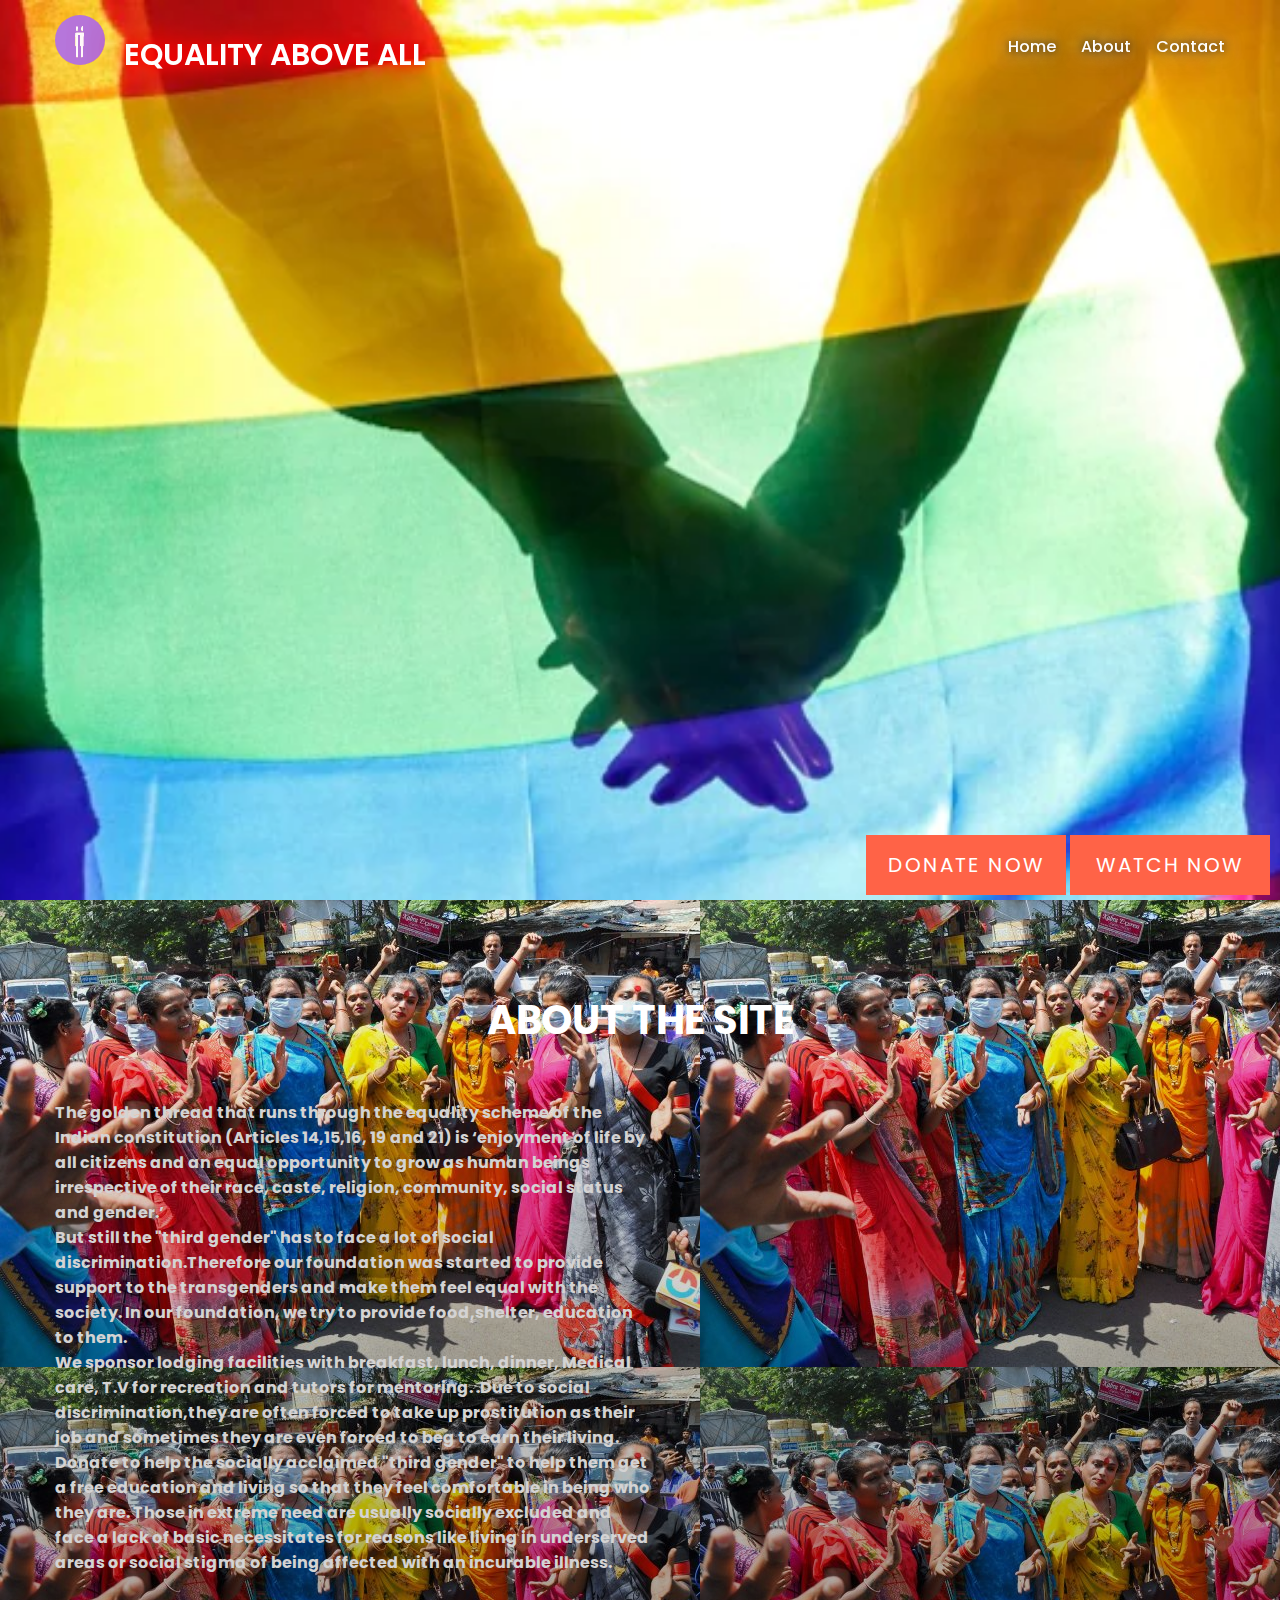
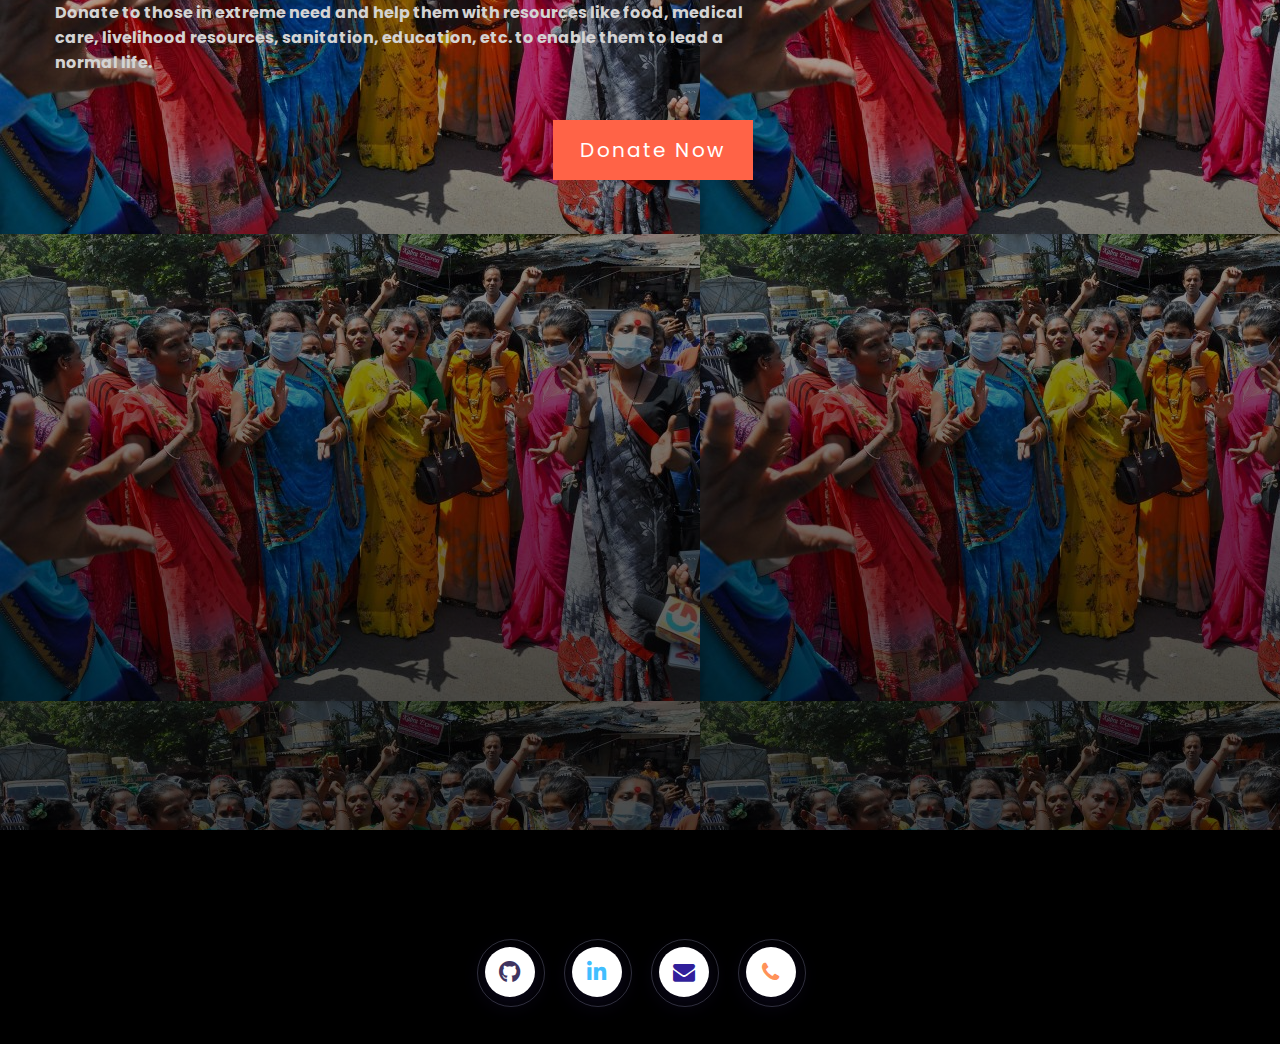
<file: index.html>
<!DOCTYPE html>
<html lang="en">
<head>
    <meta charset="UTF-8">
    <meta name="viewport" content="width=device-width, initial-scale=1.0">
    <title>Equality above all</title>
    <link rel="stylesheet" href="index.css">
    <link rel="stylesheet" href="https://cdnjs.cloudflare.com/ajax/libs/font-awesome/5.15.3/css/all.min.css"/>
    <link href="https://fonts.googleapis.com/css2?family=Comfortaa&display=swap" rel="stylesheet">
</head>
<body>
  <nav class="navbar">
    <div class="content">

      
      <div class="logo">
        <img src ="immm.png">
        <a href="#">EQUALITY ABOVE ALL</a>
      </div>

      <ul class="menu-list">
        <div class="icon cancel-btn">
          <i class="fas fa-times"></i>
        </div>
        <li><a href="#">Home</a></li>
        <li><a href="#section2">About</a></li>
       
        <li><a href="#socials">Contact</a></li>
      </ul>


      <div class="icon menu-btn">

        <i class="fas fa-bars"></i>
      </div>
    </div>
  </nav>


  <div class="banner">
   
    <div class="contact">
      <button class="noselect"  onclick="window.location.href = '#donate';">DONATE NOW</button>
      <button class="noselect"  onclick="window.location.href = 'https://www.youtube.com/watch?v=L8P-Zd8INyg';">WATCH NOW</button>
      
  </div>
  </div>

  <section id="section2" class="section2">
    <div class="heading">
      <h1>ABOUT THE SITE</h1>
    </div>
    <div class="video">
      <iframe width="630" height="400" src="https://www.youtube.com/embed/L8P-Zd8INyg"
      title="YouTube video player" frameborder="0"
      allow="accelerometer; autoplay; clipboard-write; encrypted-media; gyroscope; picture-in-picture"
      allowfullscreen></iframe>

    </div>

    <div class="content">
        <div class="content1">
            <p> The golden thread that runs through the equality scheme of the Indian constitution (Articles 14,15,16, 19 and 21) is ‘enjoyment of life by all citizens and an equal opportunity to grow as human beings irrespective of their race, caste, religion, community, social status and gender.’<br>
                But still the "third gender" has to face a lot of social discrimination.Therefore our foundation was started to provide 
                support to the transgenders and make them feel equal with the society. In our foundation, 
     we try to provide food,shelter, education to them.<br> We sponsor 
               lodging facilities with breakfast, lunch, dinner, Medical care, T.V for recreation and tutors for mentoring.
               .Due to social discrimination,they are often forced to take up prostitution as their job and sometimes they are even forced to beg to earn their living.<br> 
               Donate to help the socially acclaimed "third gender" to help them get a free education and living so that they feel comfortable in being who they are.
                Those in extreme need are usually socially excluded and face a lack of
                 basic necessitates for reasons like living in underserved areas or social stigma of being affected 
                 with an incurable illness.<br><br>
              Donate to those in extreme need and help them with resources like food, medical care, livelihood resources, sanitation, education, etc. to enable them to lead a normal life.
                
                
            </p>
        </div>

        

        <div id="donate">
          <div class="donate_lines">
           
              <div class="buttons">
                  <div class="container">
                     <button><a href="payment.html" class="effect01" ><span>Donate Now</span></a></button> 
                  </div>
                </div>
          </div>
      </div>
    </div>

</section>
<div class="footer" background-clor="black">

<div id="socials" class="bottom-container">
  <link rel="stylesheet" href="https://cdnjs.cloudflare.com/ajax/libs/font-awesome/4.7.0/css/font-awesome.min.css">


  <section class="trial-block shadow3" id="ContactUs">



    <div class="social-overlap process-scetion mt100">
  
      <div class="row justify-content-center">
        <div class="col-md-10">
          <div class="social-bar">
            <div class="social-icons mb-3 iconpad text-center">


              <a href="" target="_blank" class="slider-nav-item"><i
                  class="fab fa-github"></i></a>

             
              <a href="https://www.linkedin.com/in/sayantani-majumder-12b77a202" target="_blank" class="slider-nav-item"><i
                  class="fab fa-linkedin"></i></a>
              
              <a href="mailto: shine.sayantani@gmail.com" target="_blank" class="slider-nav-item"><i
                  class="fa fa-envelope"></i></a>
              
              <a href="tel: 91 9064222819" class="slider-nav-item"><i class="fa fa-phone"></i></a>

            </div>
          </div>
        </div>
      </div>
    </div>


  </section>
</div>
</div>
  <script>
    const body = document.querySelector("body");
    const navbar = document.querySelector(".navbar");
    const menuBtn = document.querySelector(".menu-btn");
    const cancelBtn = document.querySelector(".cancel-btn");
    menuBtn.onclick = ()=>{
      navbar.classList.add("show");
      menuBtn.classList.add("hide");
      body.classList.add("disabled");
    }
    cancelBtn.onclick = ()=>{
      body.classList.remove("disabled");
      navbar.classList.remove("show");
      menuBtn.classList.remove("hide");
    }
    window.onscroll = ()=>{
      this.scrollY > 20 ? navbar.classList.add("sticky") : navbar.classList.remove("sticky");
    }
  </script>
</body>
</html>
</file>
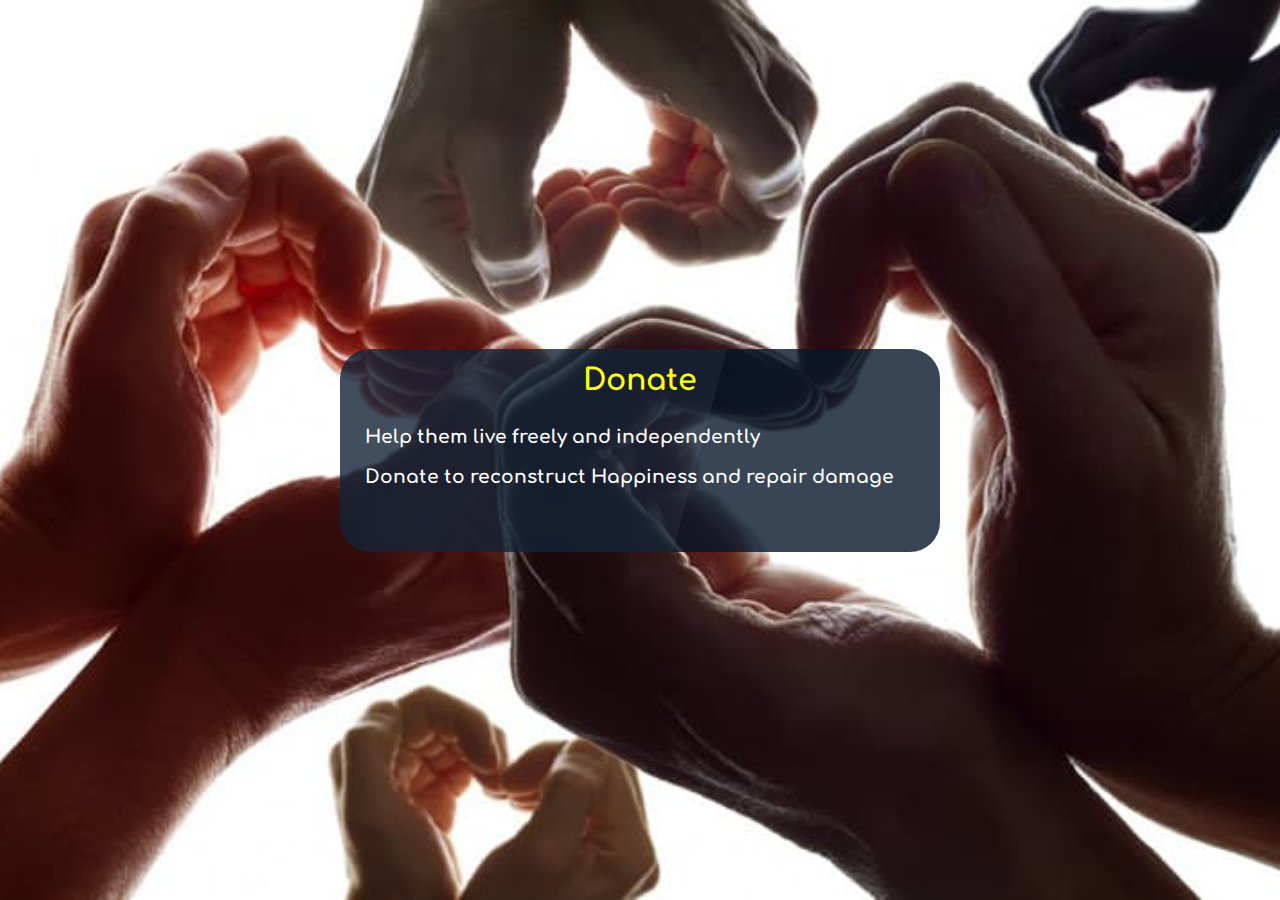
<file: payment.html>
<html>

  <head>
      <meta name="viewport" content="width=device-width, initial-scale=1.0">
      <title>Flying Colours Organization|Donate</title>
        <link rel="shortcut icon" type="image" href="logo.png"/>
      <link rel="stylesheet" href="payment.css">
  </head>
  
  <body>
  
      <section>
  
          <div class="container">
              <h2 style="color:yellow;">Donate</h2>
              <div class="donate">
                  <div class="donate-box">
                      <div class="donate-box-content">
                          <h3>
                              Help them live freely and independently
                          </h3>
  
                          <h3>
    ‎
    <br>
                              Donate to reconstruct Happiness and repair damage
                              <br>
                              ‎
  
                          </h3>
                          <form><script src="https://checkout.razorpay.com/v1/payment-button.js" data-payment_button_id="pl_HaPuK7i7sEu7Bl" async> </script> </form>
                      </div>
                  </div>
              </div>
  
              <div class="donate">
                  <div class="donate-box">
  
  
                  </div>
              </div>
          </div>
      </section>
  
  </body>
  
  </html>
</file>
<file: index.css>
@import url('https://fonts.googleapis.com/css2?family=Poppins:wght@200;300;400;500;600;700&display=swap');
*{
  margin: 0;
  padding: 0;
  box-sizing: border-box;
  font-family: 'Poppins', sans-serif;
}
/* custom scroll bar */
::-webkit-scrollbar {
    width: 10px;
}
::-webkit-scrollbar-track {
    background: #f1f1f1;
}
::-webkit-scrollbar-thumb {
    background: #888;
}
::selection{
  background: rgb(0,123,255,0.3);
}
.content{
  max-width: 1250px;
  margin: auto;
  padding: 0 30px;
}
.navbar{
  /* background-color:#fff; */
  position: fixed;
  width: 100%;
  z-index: 2;
  padding: 15px 0;
  transition: all 0.3s ease;
}
.navbar.sticky{
  background: #1b1b1b;
  padding: 10px 0;
  box-shadow: 0px 3px 5px 0px rgba(0,0,0,0.1);
}
.navbar .content{
  display: flex;
  align-items: center;
  justify-content: space-between;
}
.navbar .logo a{
 
  color:white;
  font-size: 30px;
  font-weight: 600;
  text-decoration: none;
  padding-bottom:-30px;
  text-shadow:0 0 10px red,
  0 0 20px red,0 0 40px red,
  0 0 80px red,
  0 0 160px red;
}

.logo img{
 width:50px;
 height:50px;
border-radius:50px;
margin-right:15px;
}
.navbar .menu-list{
  display: inline-flex;
}
.menu-list li{
  list-style: none;
}
.menu-list li a{
  color: rgb(255, 255, 255);
  font-size: 16px;
  font-weight: 500;
  margin-left: 25px;
  text-decoration: none;
  transition: all 0.3s ease;
  -webkit-box-reflect: below 1px linear-gradient(transparent,red);
  line-height:0.7em;
  outline:none;
  text-shadow:0 0 10px black,
  0 0 20px white ,0 0 40px black,
  0 0 80px black,
  0 0 160px black; ;

 
}

.menu-list li a:hover{
  color: #ff0000;
}
.banner{
  background: url("image3.webp") no-repeat;
  height: 100vh;
  background-size: cover;
  background-position: center;
  background-attachment: fixed;
}

.icon{
  color: #fff;
  font-size: 20px;
  cursor: pointer;
  display: none;
}


.menu-list .cancel-btn{
  position: absolute;
  right: 30px;
  top: 20px;
}

@media (max-width: 1330px) {
  .content{
    padding: 0 40px;
  }
}
@media (max-width: 1100px) {
  .content{
    padding: 0 30px;
  }
}
@media (max-width: 900px) {
  .content{
    padding: 0 20px;
  }
}
@media (max-width: 868px) {
  body.disabled{
    overflow: hidden;
  }
  .icon{
    display: block;
  }
  .icon.hide{
    display: none;
  }
  .navbar .menu-list{
    position: fixed;
    height: 100vh;
    width: 100%;
    max-width: 400px;
    left: -100%;
    top: 0px;
    display: block;
    padding: 40px 0;
    text-align: center;
    background: #222;
    transition: all 0.3s ease;
  }
  .navbar.show .menu-list{
    left: 0%;
  }
  .navbar .menu-list li{
    margin-top: 45px;
  }
  .navbar .menu-list li a{
    font-size: 23px;
    margin-left: -100%;
    transition: 0.6s cubic-bezier(0.68, -0.55, 0.265, 1.55);
  }
  .navbar.show .menu-list li a{
    margin-left: 0px;
  }
}
@media (max-width: 380px) {
  .navbar .logo a{
    font-size: 27px;
  }
}




.noselect {
 height:60px;
 width:200px;

 
 border:none;
 outline:none;
 background:tomato;
 color:white;
 font-size:20px;
 letter-spacing:2px;
  cursor:pointer;
}
.noselect:hover{
 
  color:black;
}

button {
  height:60px;
  width:200px;
 
  
  border:none;
  outline:none;
  background:tomato;
  color:white;
  font-size:20px;
  letter-spacing:2px;
   cursor:pointer;
 }
 
.effect01
{
  height:60px;
  width:200px;
 
  
  border:none;
  outline:none;
  background:tomato;
  color:white;
  font-size:20px;
  letter-spacing:2px;
   cursor:pointer;
}


button:focus {
    outline: none;
}


.contact {
  position: absolute;
  bottom: 5px;
  right: 10px;
  text-align: center;
}

.contact a {
  border: 1px solid white;
  padding: 10px 25px;
  margin: 5px;
  border-radius: 8px;
  text-decoration: none;
  text-transform: uppercase;
  font-size: 14px;
  display: inline-block;
  color: rgb(255, 255, 255);
  font-weight: bold;
}

.contact a:hover {
  background: white;
  color: #333;
  border: 1px solid black;
}

.section2 {
  height: 170vh;
  background: linear-gradient(rgba(0, 0, 0, 0), rgba(0, 0, 0, 0.7)), url("image1.jpg");
}
.section2 h1{
  padding-top: 90px;
  font-size:40px;
  justify-content: center;
  align-items: center;
  display: flex;
  color: white;
  
}

.content1{
  color:rgb(212, 211, 211);
  padding-top: 50px;
  padding-right:10px;
  text-align:centre;
  font-size: 16px;
  font-family: 'Mate SC', serif;
  width: 730px;
  font-weight: bold;
  
  
}
.video{

  float: right;
  padding-top: 50px;
  padding-bottom:20px;
}

.donate_lines{
  color:rgb(212, 211, 211);
   padding-top: 25px;
  padding-left:25px; 
  text-align:left;
  font-size: 15px;
  font-family: 'Mate SC', serif;
  padding-bottom: 20px;
  text-align:right;
  font-weight: bold;
}

a{
  text-decoration: none;
}





.buttons {
  position: relative;
  display: flex;
  flex-direction: row;
  flex-wrap: wrap;
  justify-content: center;
  text-align: center;
  width: 100%;
  height: 100%;
  /* margin: 0 auto; */
  margin-right:20px;
  margin-bottom: 80px;
}

.container {
  display: flex;
  text-align: center;
  padding:  20px 0px;
  justify-content: center;
  justify-items: center;
  align-items: center;
  /* width: 200px; */
}


.bottom-container {
  background-color: black;
  width: 100%;
  text-align: center;
  font-size: 28px;
  flex-direction: column;
  border-top: 2px solid black;
  margin-top:0px;
  justify-content: center;
  justify-items: center;
  align-items: center;
  display: flex;

}



.social-icons a {
    border-radius: 50px;
    color: #3f345f;
    display: inline-block;
    line-height: 52px;
    height: 50px;
    width: 50px;
    box-shadow: 0 5px 25px rgba(93, 70, 232, 0.15);
    margin: 15px 15px;
    font-size: 22px;
}
.iconpad {

    width: 100%;
}
.mb-3, .my-3 {
    margin-bottom: 2rem!important;
}


a {
    text-decoration: none !important;
    color: #3f345f;
    transition: all 0.3s ease 0s;
}

.slider-nav-item:before {
    position: absolute;
    content: "";
    height: calc(100% + 16px);
    width: calc(100% + 16px);
    top: -8px;
    left: -8px;
    border-radius: 50%;
    border: 1px solid rgba(132, 132, 164, 0.35);
    animation: 1.5s linear 0s normal none infinite focuse;
}




.process-scetion .slider-nav-item {
    position: relative;
    flex-grow: 0;
    flex-shrink: 0;
    border-radius: 50%;
    text-align: center;
    background: #fff;
    cursor: pointer;
    transition: all .4s ease;

}
.slider-nav-item:before
{
        position: absolute;
    content: "";
    height: calc(100% + 16px);
    width: calc(100% + 16px);
    top: -8px;
    left: -8px;
    border-radius: 50%;
    border: 1px solid rgba(132, 132, 164, 0.35);
    animation: 1.5s linear 0s normal none infinite focuse;
}

    .process-scetion .slider-nav-item:nth-child(2) {
      color: #40beff; }
    .process-scetion .slider-nav-item:nth-child(3) {
      color: #311f9b; }
    .process-scetion .slider-nav-item:nth-child(4) {
      color: #ff9259; }
    .process-scetion .slider-nav-item:nth-child(5) {
      color: #38385f; }
    .process-scetion .slider-nav-item:after {
      position: absolute;
      top: 50%;
      left: 100%;
      height: 2px;
      content: '';
      width: 100%;
      background: url(http://demo.themenio.com/ico/assets/images/line.png) repeat 0 0;
      z-index: 0;
      animation: slide 1s linear infinite; }
    .process-scetion .slider-nav-item:last-child:after {
      display: none; }
    .process-scetion .slider-nav-item .ikon {
      font-size: 50px;
      line-height: 80px; }



      .process-scetion .slider-nav-item.active:before {
        position: absolute;
        content: "";
        height: calc(100% + 16px);
        width: calc(100% + 16px);
        top: -8px;
        left: -8px;
        border-radius: 50%;
        border: 1px solid rgba(132, 132, 164, 0.35);
        animation: 1.5s linear 0s normal none infinite focuse; }

@keyframes focuse {
  0% {
    transform: scale(0.8);
    opacity: 1; }
  75% {
    transform: scale(1.2);
    opacity: 0; }
  100% {
    transform: scale(1.2);
    opacity: 0; } }
@keyframes slide {
  from {
    background-position: 0 0; }
  to {
    background-position: 40px 0; } }





.slider-nav-item:after {
    position: absolute;
    top: 50%;
    left: 100%;
    height: 2px;
    content: '';
    width: 100%;
    background: url(https://1.bp.blogspot.com/--Btu5p654jU/XYmrVd5IcYI/AAAAAAAATQ0/4bX8aZyFBgApbJUf90KrpCfO6RvAaZ6LgCLcBGAsYHQ/s1600/line.png) repeat 0 0;
    z-index: 0;
    animation: slide 1s linear infinite;
}
.mt100{margin-top:100px;}



@-webkit-keyframes jello-horizontal {
  0% {
    -webkit-transform: scale3d(1, 1, 1);
            transform: scale3d(1, 1, 1);
  }
  30% {
    -webkit-transform: scale3d(1.25, 0.75, 1);
            transform: scale3d(1.25, 0.75, 1);
  }
  40% {
    -webkit-transform: scale3d(0.75, 1.25, 1);
            transform: scale3d(0.75, 1.25, 1);
  }
  50% {
    -webkit-transform: scale3d(1.15, 0.85, 1);
            transform: scale3d(1.15, 0.85, 1);
  }
  65% {
    -webkit-transform: scale3d(0.95, 1.05, 1);
            transform: scale3d(0.95, 1.05, 1);
  }
  75% {
    -webkit-transform: scale3d(1.05, 0.95, 1);
            transform: scale3d(1.05, 0.95, 1);
  }
  100% {
    -webkit-transform: scale3d(1, 1, 1);
            transform: scale3d(1, 1, 1);
  }
}
@keyframes jello-horizontal {
  0% {
    -webkit-transform: scale3d(1, 1, 1);
            transform: scale3d(1, 1, 1);
  }
  30% {
    -webkit-transform: scale3d(1.25, 0.75, 1);
            transform: scale3d(1.25, 0.75, 1);
  }
  40% {
    -webkit-transform: scale3d(0.75, 1.25, 1);
            transform: scale3d(0.75, 1.25, 1);
  }
  50% {
    -webkit-transform: scale3d(1.15, 0.85, 1);
            transform: scale3d(1.15, 0.85, 1);
  }
  65% {
    -webkit-transform: scale3d(0.95, 1.05, 1);
            transform: scale3d(0.95, 1.05, 1);
  }
  75% {
    -webkit-transform: scale3d(1.05, 0.95, 1);
            transform: scale3d(1.05, 0.95, 1);
  }
  100% {
    -webkit-transform: scale3d(1, 1, 1);
            transform: scale3d(1, 1, 1);
  }
}


.jello-horizontal {
	-webkit-animation: jello-horizontal 0.9s both;
	        animation: jello-horizontal 0.9s both;
}

.social-bar a:hover i
{
  -webkit-animation: jello-horizontal 0.9s both;
	        animation: jello-horizontal 0.9s both;
}


@media only screen and (max-width: 300px) {
  .process-scetion .slider-nav-item
  {
    height: 30px;
    width: 30px;
    margin: 15px 10px;
    line-height: 28px;
  }
}
.heading h1
{
  text-shadow:black;
}
.footer
{
  background-color: black;
  justify-content: center;
  justify-items: center;
  align-items: center;
  display: flex;
}
</file>
<file: payment.css>
@import url('https://fonts.googleapis.com/css2?family=Comfortaa&display=swap');

*{
    margin: 0;
    padding: 0;
    box-sizing: border-box;
    font-family: 'Comfortaa', sans-serif;
}



section{
    display: flex;
    justify-content: center;
    align-items: center;
    min-height: 100vh;
    padding: 20px;
    background-image: url('acts-of-kindness.jpg') ;
    background-position: center;
    background-size: cover;
}

.container{
    position: relative;
    z-index: 1000;
    width: 100%;
    max-width: 600px;
    padding: 15px;
    overflow: hidden;
    background-color: rgba(4, 21, 41, 0.796);
    border-radius:30px;

}

.container::before{
    content: '';
    position: absolute;
    top: 0;
    left: -40%;
    width: 100%;
    height: 100%;
    background: rgba(255, 255, 255, 0.05);
    pointer-events: none;
    transform: skewX(-15deg);
}

.container h2 {
    width: 100%;
    text-align: center;
    color: #ffffff;
    font-size: 30px;
    margin-bottom: 20px;
}

.container .donate {
    position: relative;
    width: 100%;
}

.container .donate .donate-box{
    position: relative;
    width: 100%;
    padding: 0 10px ;
    margin: 30px 0 20px;
}

.container .donate .donate-box .donate-box-content{
    position: relative;
    width: 100%;
    color: #ffffff;

}

.container .donate .donate-box .btn
{
    border: none;
    padding: 10px 40px;
    cursor: pointer;
    outline: none;
    background: #fff;
    color: #000;
    font-weight: 600;
    font-size: 18px;
    border-radius: 2px;
    text-decoration: none;
}

@media (max-width: 768px) {
    .container{
        padding: 20px;

    }

    .container h2 {
        font-size: 25px;
    }
}
</file>
